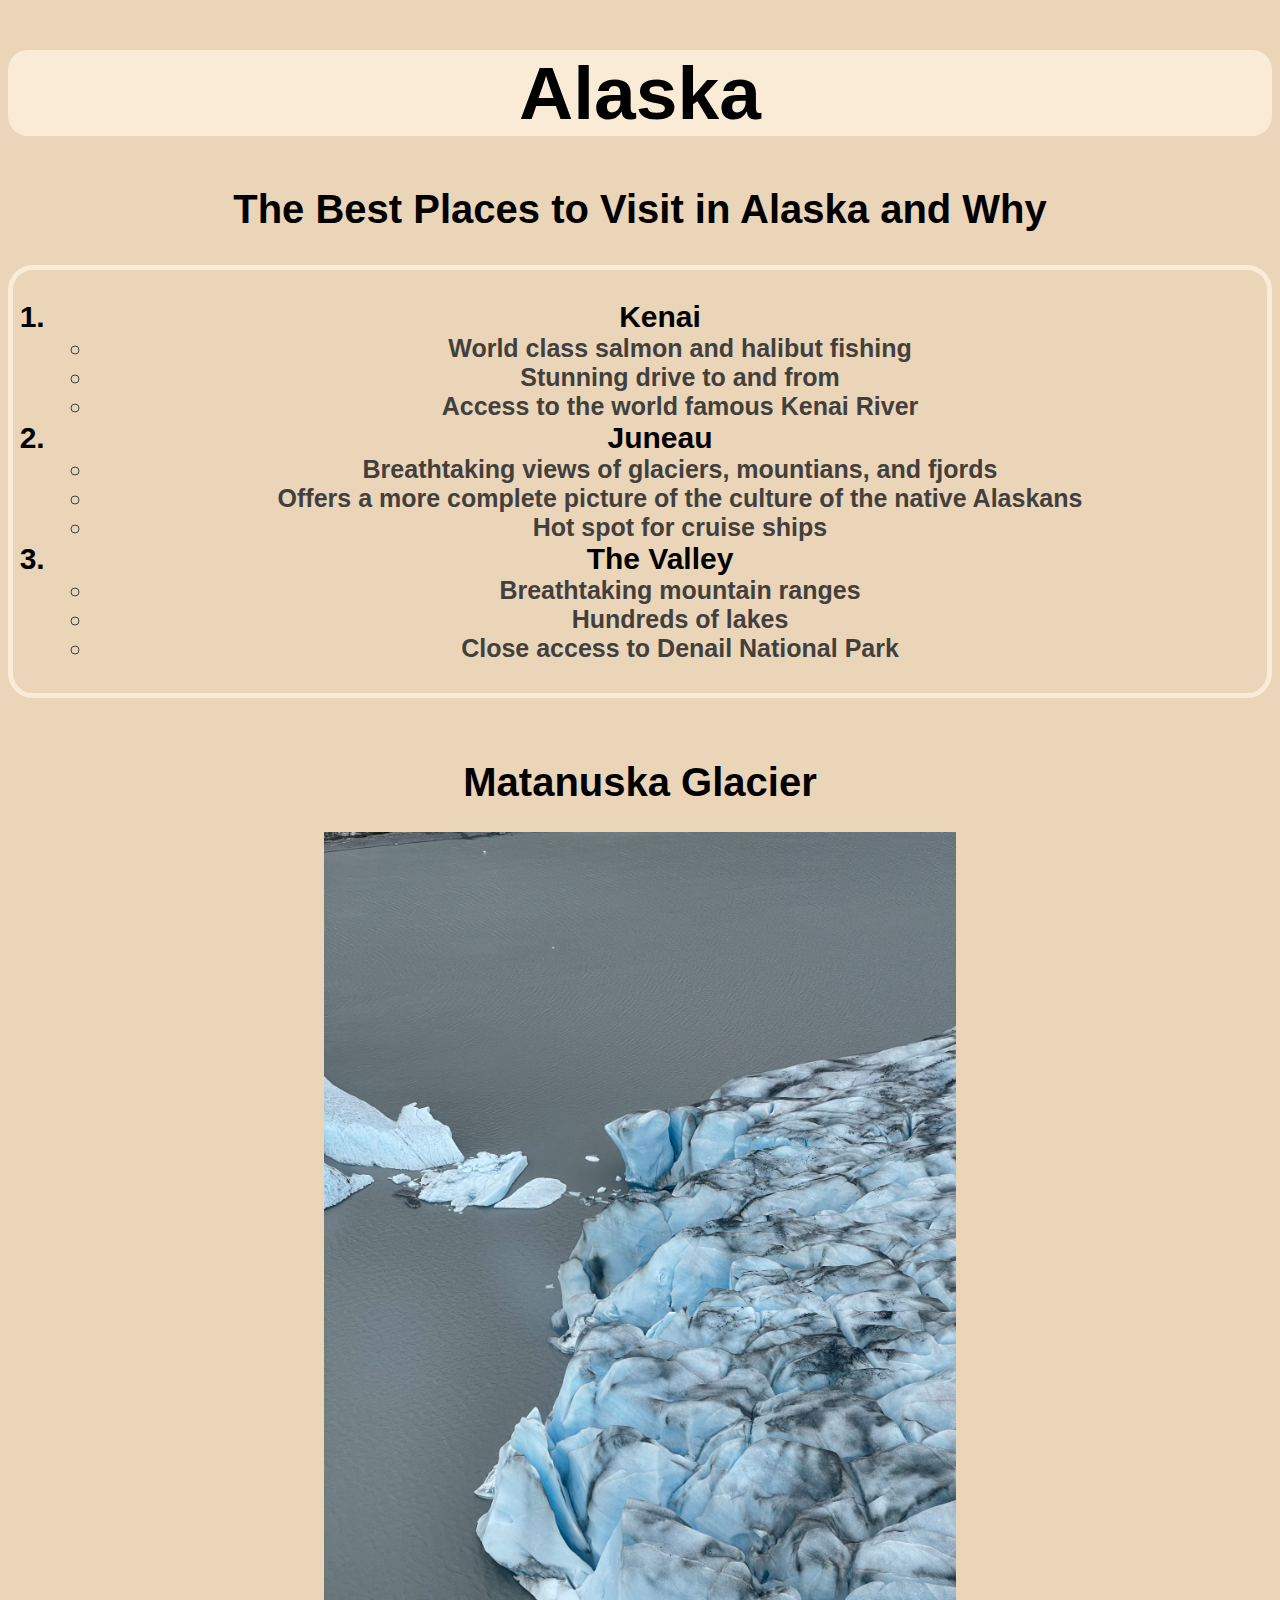
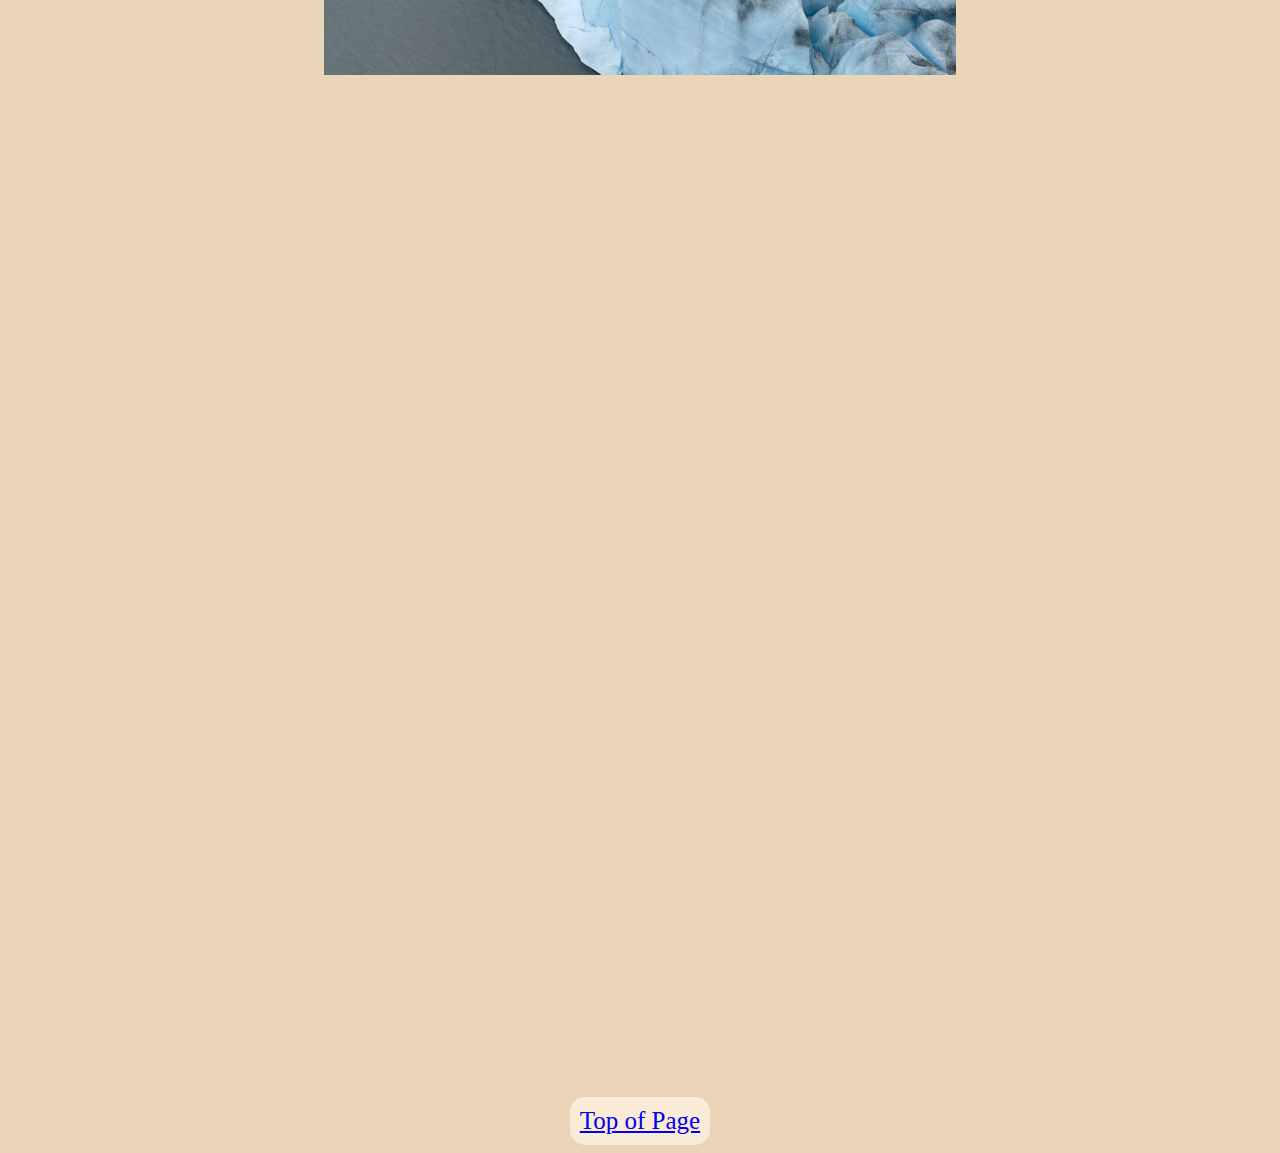
<file: Newpage.html>
<!DOCTYPE html>
<html lang="en">

<head>
    <meta charset="UTF-8">
    <meta name="viewport" content="width=device-width, initial-scale=1.0">
    <title>Alaska</title>
    <link rel="stylesheet" type="text/css" href="css/NewPage.css">

</head>

<body>
    <div class="headerdiv">
        <h1 class="Header" id="top">Alaska</h1>
    </div>
    <h2 class="Subheader">The Best Places to Visit in Alaska and Why</h2>
    <div class="Div2">
        <ol>
            <li>Kenai</li>
            <ul>
                <li>World class salmon and halibut fishing</li>
                <li>Stunning drive to and from</li>
                <li>Access to the world famous Kenai River</li>
            </ul>
            <li>Juneau</li>
            <ul>
                <li>Breathtaking views of glaciers, mountians, and fjords</li>
                <li>Offers a more complete picture of the culture of the native Alaskans</li>
                <li>Hot spot for cruise ships</li>
            </ul>

            <li>The Valley</li>
            <ul>
                <li>Breathtaking mountain ranges</li>
                <li>Hundreds of lakes</li>
                <li>Close access to Denail National Park</li>
            </ul>

        </ol>
    </div>
    <br/> 
    <br/>
    <h1 class="Img">Matanuska Glacier</h1>
    <img src="./assets/img/Glacier2.jpeg" alt="Glacier2" class="image">
    <br/>
    <iframe width="560" height="315" src="https://www.youtube.com/embed/YBUVvbXi9vM?si=t7UoLsy_hvsEMEbM" title="YouTube video player" frameborder="0" allow="accelerometer; autoplay; clipboard-write; encrypted-media; gyroscope; picture-in-picture; web-share" referrerpolicy="strict-origin-when-cross-origin" allowfullscreen></iframe>

    <div class='tableauPlaceholder' id='viz1713411983158' style='position: relative'><noscript><a href='http:&#47;&#47;www.ktuu.com&#47;content&#47;news&#47;Cruise-Ship-Tourism-in-Alaska-425190244.html'><img alt='Cruise Ship Tourism in Alaska ' src='https:&#47;&#47;public.tableau.com&#47;static&#47;images&#47;Cr&#47;CruiseShipTourisminAlaska&#47;CruiseShipTourisminAlaska&#47;1_rss.png' style='border: none' /></a></noscript><object class='tableauViz'  style='display:none;'><param name='host_url' value='https%3A%2F%2Fpublic.tableau.com%2F' /> <param name='embed_code_version' value='3' /> <param name='site_root' value='' /><param name='name' value='CruiseShipTourisminAlaska&#47;CruiseShipTourisminAlaska' /><param name='tabs' value='no' /><param name='toolbar' value='yes' /><param name='static_image' value='https:&#47;&#47;public.tableau.com&#47;static&#47;images&#47;Cr&#47;CruiseShipTourisminAlaska&#47;CruiseShipTourisminAlaska&#47;1.png' /> <param name='animate_transition' value='yes' /><param name='display_static_image' value='yes' /><param name='display_spinner' value='yes' /><param name='display_overlay' value='yes' /><param name='display_count' value='yes' /><param name='language' value='en-US' /></object></div>                <script type='text/javascript'>                    var divElement = document.getElementById('viz1713411983158');                    var vizElement = divElement.getElementsByTagName('object')[0];                    vizElement.style.width='700px';vizElement.style.height='677px';                    var scriptElement = document.createElement('script');                    scriptElement.src = 'https://public.tableau.com/javascripts/api/viz_v1.js';                    vizElement.parentNode.insertBefore(scriptElement, vizElement);                </script>
    
   <div class="Anchor"><a href="#top">Top of Page</a></div>  

</body>

</html>
</file>
<file: css/NewPage.css>
body{
    background-color: rgb(235, 213, 185);
    text-align: center;
}
ol{
    color: black;
    font-size: 30px;
    font-stretch: expanded;
    font-family: 'Gill Sans', 'Gill Sans MT', Calibri, 'Trebuchet MS', sans-serif;
    font-weight: bold;

}
ul{
    color: rgb(66, 63, 61);
    font-size: 25px;
    font-family: Arial, Helvetica, sans-serif;
}
img{
    display: block;
    margin-left: auto;
    margin-right: auto;
    width: 50%;
    margin-top: 25px;
    margin-bottom: 150px;

}
iframe{
    margin-left: auto;
    margin-right: auto;
    width: 1000px; 
    height: 700px; 
}
.Header{
    font-size: 75px;
    font-family: 'Gill Sans', 'Gill Sans MT', Calibri, 'Trebuchet MS', sans-serif;
}
.Subheader{
    font-size: 40px; 
    font-family: 'Gill Sans', 'Gill Sans MT', Calibri, 'Trebuchet MS', sans-serif;
}
.Img{
    font-family: 'Gill Sans', 'Gill Sans MT', Calibri, 'Trebuchet MS', sans-serif;
    font-size: 40px;
}
.tableauPlaceholder{
    margin-left: auto;
    margin-right: auto;
    margin-top: 150px;
    margin-bottom: 25px;
}
a{
    font-size: 25px;
}
.headerdiv{
    background-color: antiquewhite;
    border-radius: 20px;  
}
.Div2{
    border: 5px solid antiquewhite;
    border-radius: 25px; 
}
.Anchor{
    background-color: antiquewhite;
    margin-left: auto;
    margin-right: auto; 
    width: fit-content;
    padding: 10px;  
    border-radius: 15px; 
}
</file>
